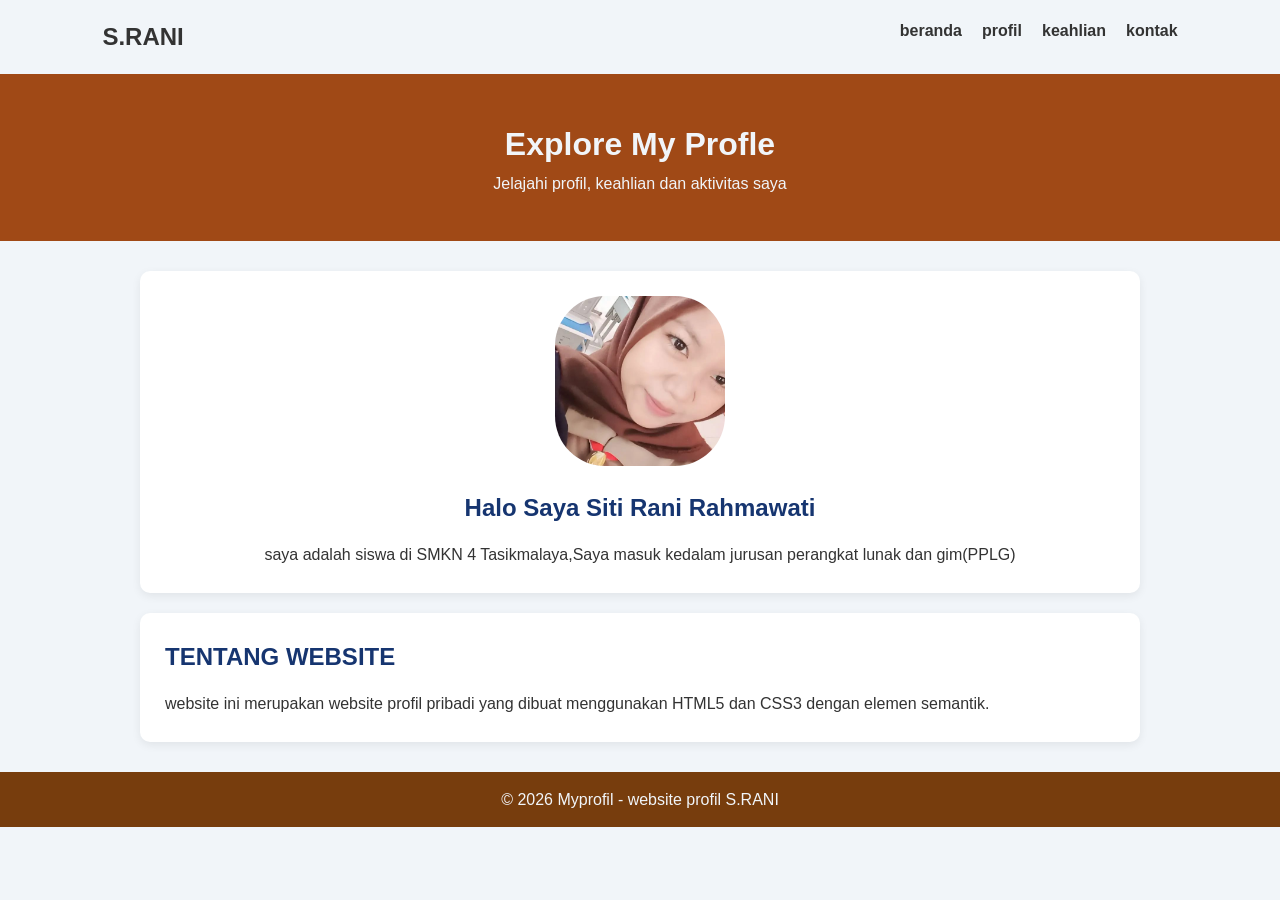
<file: index.html>
<!DOCTYPE html>
<html lang="en">
<head>
    <meta charset="UTF-8">
    <meta name="viewport" content="width=device-width, initial-scale=1.0">
    <title>Profil</title>
    <link rel="stylesheet" href="style.css">
</head>
<body>
    <nav>
        <h1>S.RANI</h1>
        <ul> 
            <li><a href="index.html">beranda</a></li>
            <li><a href="profil.html">profil</a></li>
            <li><a href="keahlian.html">keahlian</a></li>
            <li><a href="kontak.html">kontak</a></li>
        </ul>
    </nav>

    <header>
        <h1>Explore My Profle</h1>
        <p>Jelajahi profil, keahlian dan aktivitas saya</p>
    </header>

    <main>
        <section class="format">
            <img src="s.rani.jpeg" alt="rahma">
            <h2>Halo Saya Siti Rani Rahmawati</h2>
            <p>saya adalah siswa di SMKN 4 Tasikmalaya,Saya masuk kedalam
                jurusan perangkat lunak dan gim(PPLG)</p>
        </section>
         <section>
            <h2>TENTANG WEBSITE</h2>
            <p>website ini merupakan website profil pribadi yang dibuat
                menggunakan HTML5 dan CSS3 dengan elemen semantik.  </p>
         </section>
    </main>
    <footer>
        <p>&copy; 2026 Myprofil - website profil S.RANI </p>
    </footer>
</body>
</html>
</file>
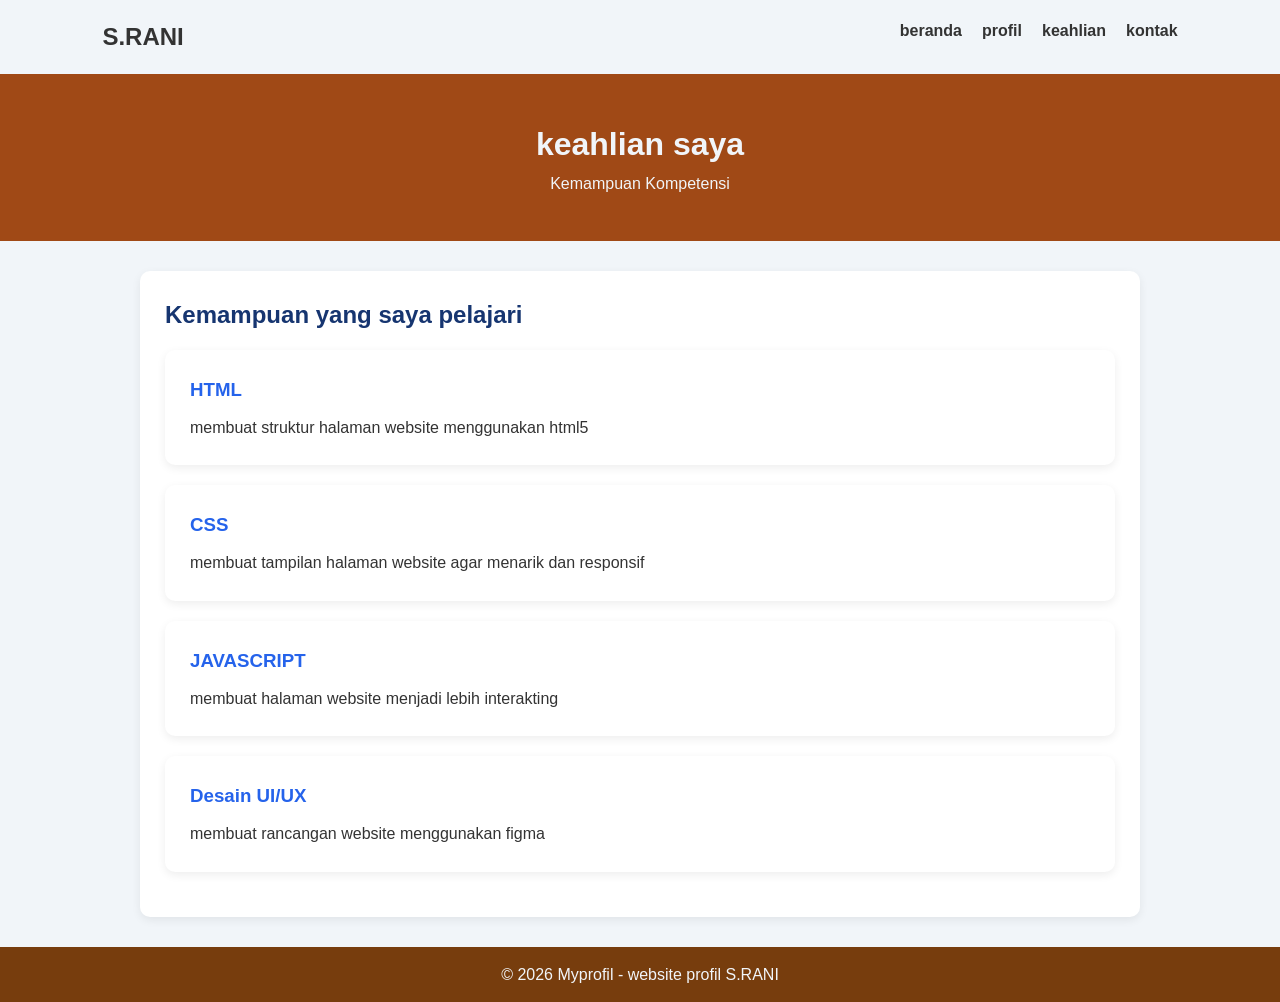
<file: keahlian.html>
<!DOCTYPE html>
<html lang="en">
<head>
    <meta charset="UTF-8">
    <meta name="viewport" content="width=device-width, initial-scale=1.0">
    <title>profil</title>
    <link rel="stylesheet" href="style.css">
</head>
<body>
    
    <nav>
        <h1>S.RANI</h1>
        <ul> 
            <li><a href="index.html">beranda</a></li>
            <li><a href="profil.html">profil</a></li>
            <li><a href="keahlian.html">keahlian</a></li>
            <li><a href="kontak.html">kontak</a></li>
        </ul>
    </nav>

    <header>
        <h1>keahlian saya</h1>
        <p>Kemampuan Kompetensi</p>
    </header>

    <main>
        <section>
            <h2>Kemampuan yang saya pelajari</h2>
            <article>
                <h3>HTML</h3>
                <P>membuat struktur halaman website menggunakan html5</P>
            </article>
            <article>
                <h3>CSS</h3>
                <p>membuat tampilan halaman website agar menarik dan responsif</p>
            </article>
            <article>
                <h3>JAVASCRIPT</h3>
                <p>membuat halaman  website menjadi lebih interakting</p>
            </article>
            <article>
                <h3>Desain UI/UX</h3>
                <p>membuat rancangan website menggunakan figma</p>
            </article>
        </section>
    </main>
    <footer>
        <p>&copy; 2026 Myprofil - website profil S.RANI </p>
    </footer>
</body>
</html>
</file>
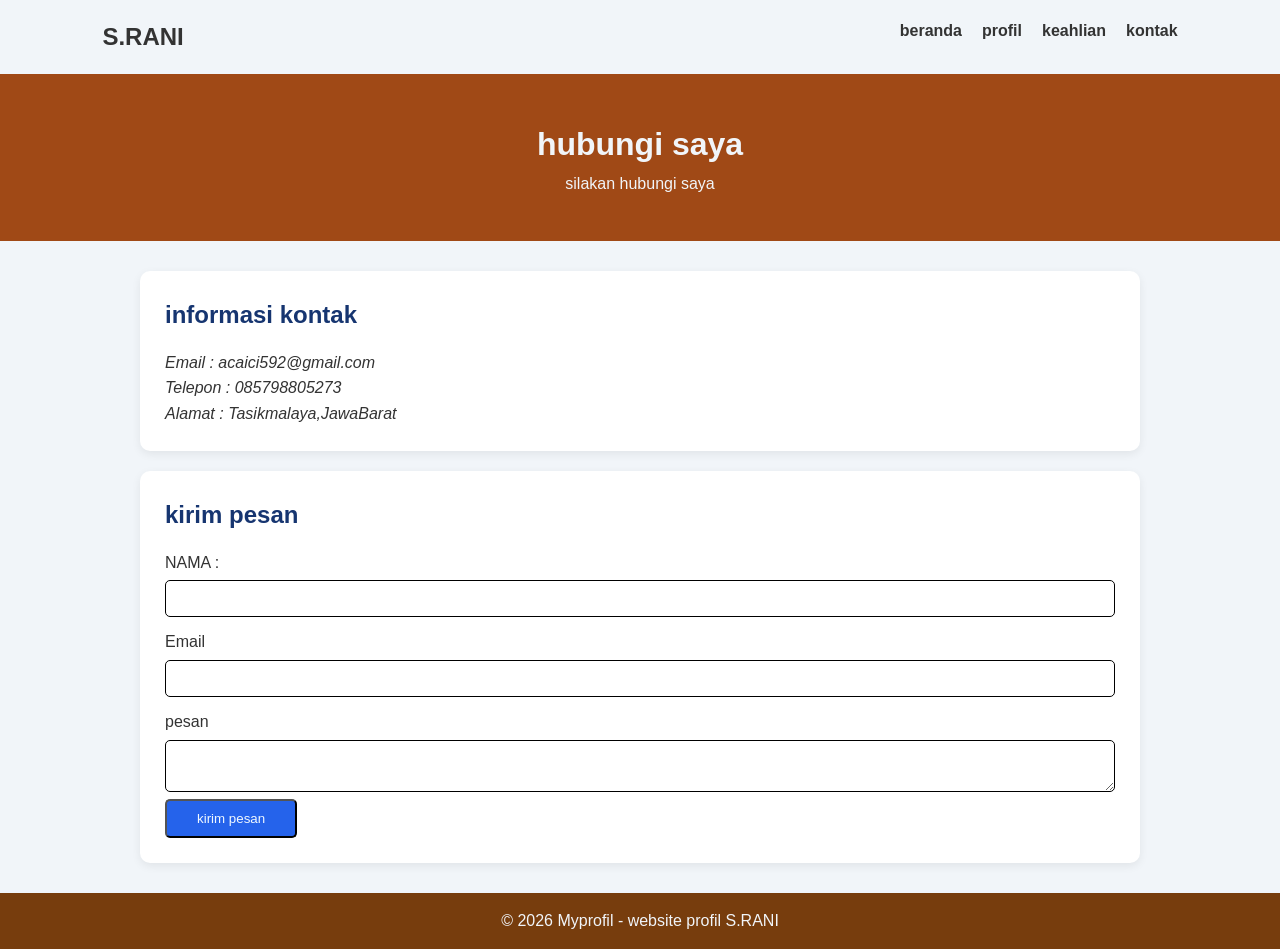
<file: kontak.html>
<!DOCTYPE html>
<html lang="en">
<head>
    <meta charset="UTF-8">
    <meta name="viewport" content="width=device-width, initial-scale=1.0">
    <title>profil</title>
    <link rel="stylesheet" href="style.css">
</head>
<body>
    
   <nav>
        <h1>S.RANI</h1>
        <ul> 
            <li><a href="index.html">beranda</a></li>
            <li><a href="profil.html">profil</a></li>
            <li><a href="keahlian.html">keahlian</a></li>
            <li><a href="kontak.html">kontak</a></li>
        </ul>
    </nav>

    <header>
        <h1>hubungi saya</h1>
        <p>silakan hubungi saya</p>
    </header>

    <main>
        <section>
            <h2>informasi kontak</h2>
            <address>
                <p>Email : acaici592@gmail.com</p>
                <p>Telepon : 085798805273</p>
                <p>Alamat : Tasikmalaya,JawaBarat</p>
            </address>
        </section>
        <section>
            <h2>kirim pesan</h2>
            <form action="" method="post">
           <label for="nama">NAMA :</label><Input type="text" name="nama" id="nama">
            <label for="Email">Email </label><input type="name" name="email" id="email">
            <label for="pesan">pesan</label><textarea name="pesan" id="pesan" ></textarea>
            <button type="submit">kirim pesan</button>
            </form>
        </section>
    </main>
    <footer>
        <p>&copy; 2026 Myprofil - website profil S.RANI </p>
    </footer>
</body>
</html>
</file>
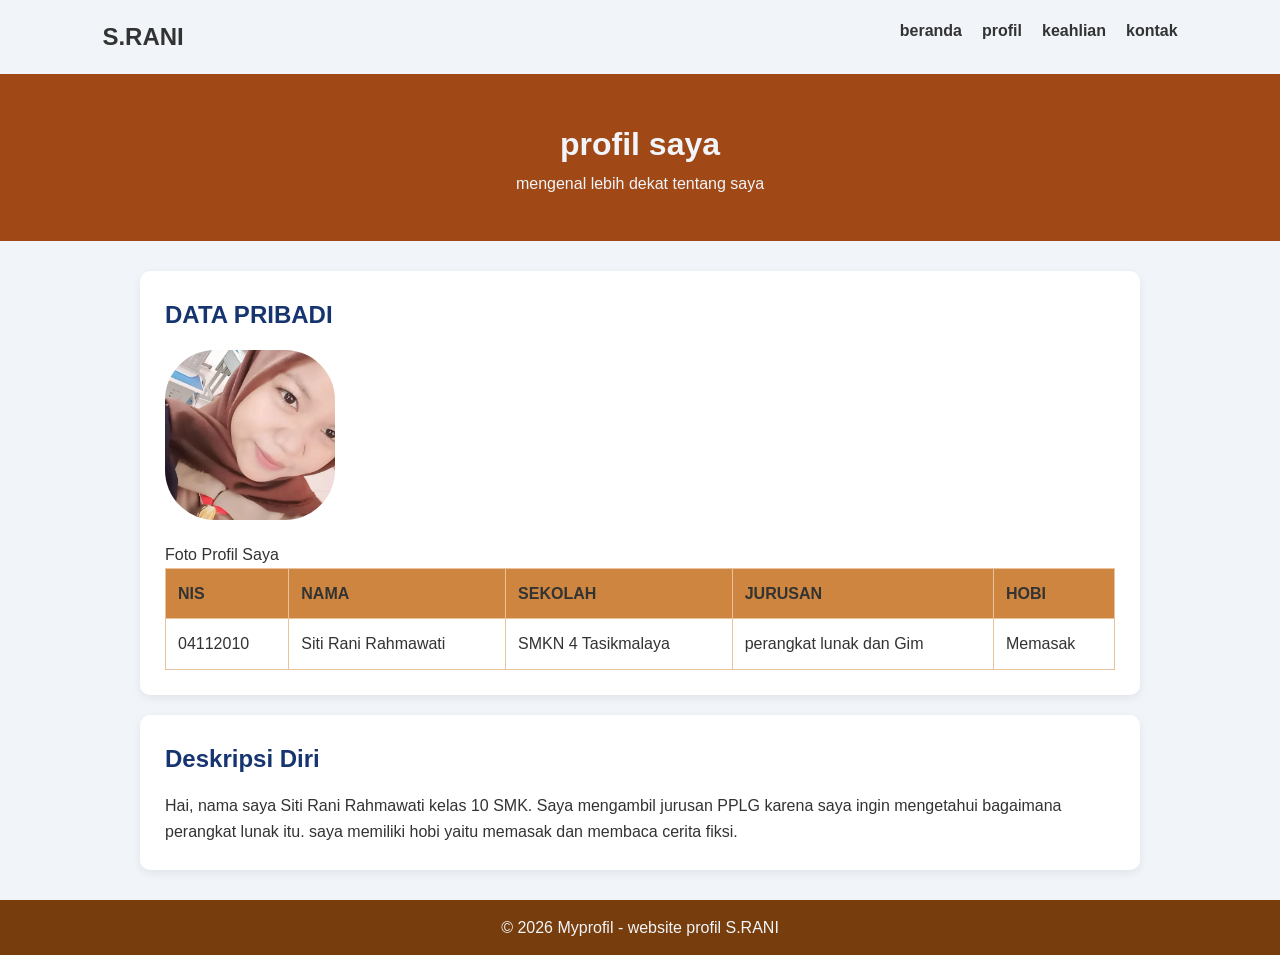
<file: profil.html>
<!DOCTYPE html>
<html lang="en">
<head>
    <meta charset="UTF-8">
    <meta name="viewport" content="width=device-width, initial-scale=1.0">
    <title>Profil</title>
    <link rel="stylesheet" href="style.css">
</head>
<body>
   <nav>
        <h1>S.RANI</h1>
        <ul> 
            <li><a href="index.html">beranda</a></li>
            <li><a href="profil.html">profil</a></li>
            <li><a href="keahlian.html">keahlian</a></li>
            <li><a href="kontak.html">kontak</a></li>
        </ul>
    </nav>

    <header>
       <h1>profil saya</h1>
      <p>mengenal lebih dekat tentang saya</p>
    </header>
    <main>
        <article>
            <h2>DATA PRIBADI</h2>
            
            <figure>
                <img src="s.rani.jpeg" alt="ieuama">
                <figcaption>Foto Profil Saya</figcaption>
            </figure>
            <table border="1">
                <tr>
                <th>NIS</th>
                <th>NAMA</th>
                <th>SEKOLAH</th>
                <th>JURUSAN</th>
                <th>HOBI</th>
                </tr>
                <tr>
                    <td>04112010</td>
                    <td>Siti Rani Rahmawati</td>
                    <td>SMKN 4 Tasikmalaya</td>
                    <td>perangkat lunak dan Gim</td>
                    <td>Memasak</td>
                </tr>
            </table>
        </article>
        <section>
            <h2>Deskripsi Diri</h2>
            <p>Hai, nama saya Siti Rani Rahmawati kelas 10 SMK. Saya mengambil 
                jurusan PPLG karena saya ingin mengetahui bagaimana perangkat lunak itu.
                saya memiliki hobi yaitu memasak dan membaca cerita fiksi.</p>
        </section>
    </main>
    <footer>
        <p>&copy; 2026 Myprofil - website profil S.RANI </p>
    </footer>
</body>
</html>
</file>
<file: style.css>
*{
    margin: 0;
    padding: 0;
    box-sizing: border-box;
}
body{
    font-family: Arial, Helvetica, sans-serif;
    background-color: #f1f5f9;
    color: #333;
    line-height: 1.6;
}
nav{
    background-color: #f1f5f9;
    padding: 18px 8%;
    display: flex;
    justify-content: space-between;
    text-align: left;
    position: sticky;
    top: 0;
    z-index: 100;

}
nav a{
    color: #333;
    text-decoration: none;
    font-weight: bold;
}
nav a:hover,
nav a.aktif{
    background-color: #3b82f6;
    border-radius: 5px;

}
nav ul{
    display: flex;
    gap: 20px;
    list-style: none;
}
header{
    background-color: #a04916;
    color: #f1f5f9;
    text-align: center;
    padding: 45px 20px;
}
main{
    width: 85%;
    max-width: 1000px;
    margin: 30px auto;
}
section,article{
    background-color: white;
    padding: 25px;
    margin-bottom: 20px;
    border-radius: 10px;
    box-shadow: 0 3px 10px #00000012;
}
h2{
    color: #163570;
    margin-bottom: 15px;
}
h3{
    color: #2563eb;
    margin-bottom: 10px;
}
.format{
    text-align: center;
}
.format img,figure img{
    width: 170px;
    height: 170px;
    object-fit: cover;
    border-radius: 50px;
    margin-bottom: 15px;
}
footer{
    background-color: #773d0d;
    color: #f1f5f9;
    text-align: center;
    padding: 15px;
}
table{
    width: 100%;
    border-collapse: collapse;
}
th,td{
    padding: 12px;
    border: 1px solid #e8c39e;
    text-align: left;
}
th{
   background-color:peru;
}
label{
    display: block;
    margin-top: 12px;
}
input,textarea{
    width: 100%;
    padding: 10px;
    margin-top: 5px;
    border: 1px solid ;
    border-radius: 5px;
    font-family: arial;
}
@media (max-width:600px){
    main{
        width: 95px;
    }
    nav a{
        display: flex;
    }
    header{
        padding: 25px;
    }
}
button{
    background-color: #2563eb;
    color: aliceblue;
    padding: 10px 30px;
    border-radius: 5px;
}
</file>
